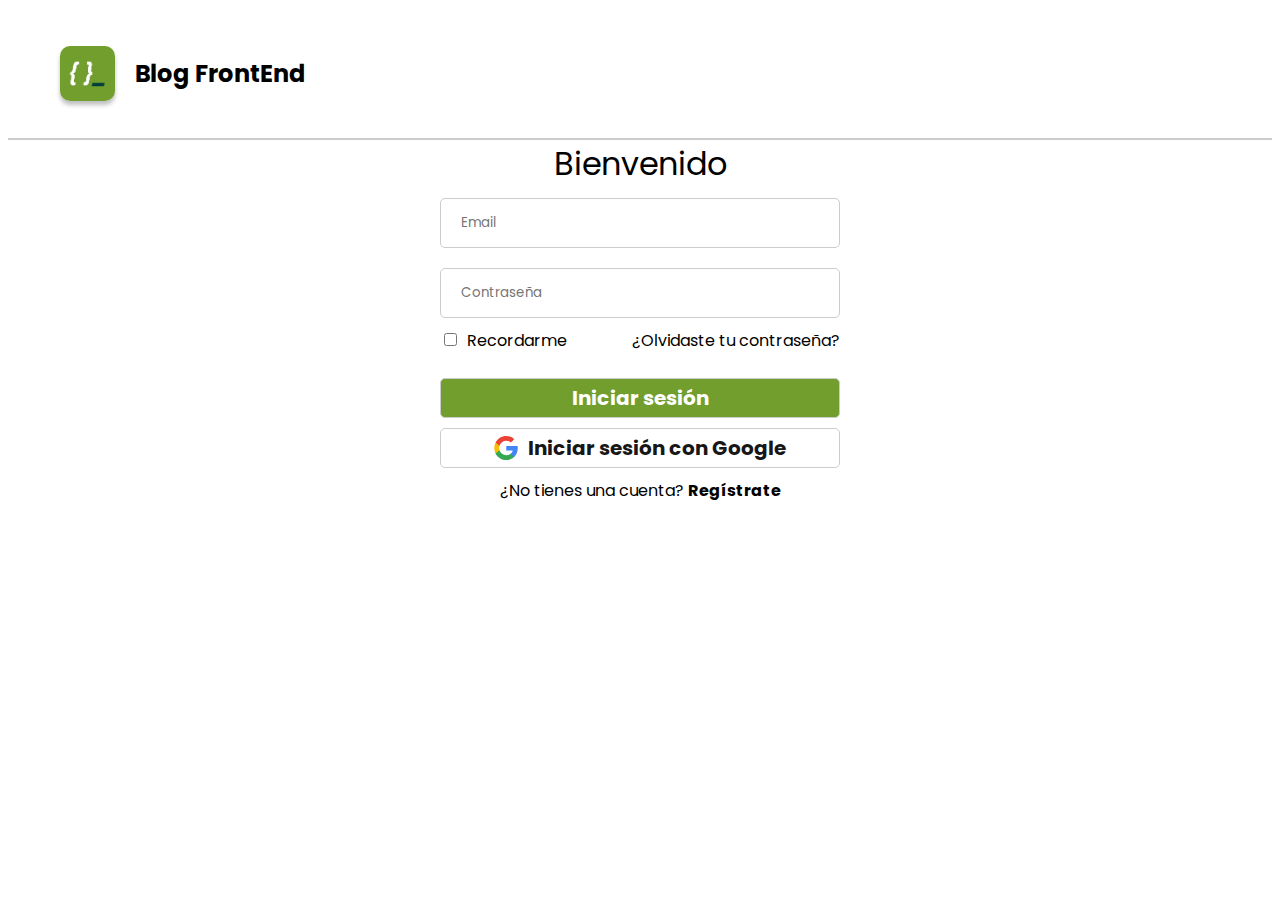
<file: index.html>
<!DOCTYPE html>
<html lang="es-cl">
  <head>
    <meta charset="UTF-8" />
    <meta name="viewport" content="width=device-width, initial-scale=1.0" />
    <title>Blog Frontend</title>
    <link rel="preconnect" href="https://fonts.googleapis.com" />
    <link rel="preconnect" href="https://fonts.gstatic.com" crossorigin />
    <link
      href="https://fonts.googleapis.com/css2?family=Poppins:ital,wght@0,100;0,200;0,300;0,400;0,500;0,600;0,700;0,800;0,900;1,100;1,200;1,300;1,400;1,500;1,600;1,700;1,800;1,900&display=swap"
      rel="stylesheet"
    />
    <link rel="stylesheet" href="./assets/css/main.css" />
  </head>
  <body>
    <header>
      <div class="logo container">
        <div class="logo">
          <img src="./assets/img/logos/adl.png" alt="logo" class="logo__img" />
        </div>
        <p class="logo__text">Blog FrontEnd</p>
      </div>
    </header>
    <div class="container">
      <div class="form-login">
        <h1 class="form-login__title">Bienvenido</h1>
        <form action="#">
          <input class="form-login__input" type="email" placeholder="Email" />
          <input
            class="form-login__input"
            type="password"
            placeholder="Contraseña"
          />
          <div class="form-options">
            <label class="form-options__label">
              <input
                type="checkbox"
                class="form-options__checkbox"
              />Recordarme</label
            >
            <a href="#" class="form-options__forget-password"
              >¿Olvidaste tu contraseña?</a
            >
          </div>
          <button class="form-login__button" data-action="login" data-redirect="blog.html">Iniciar sesión</button>
          <button class="form-login__button form-login__button--google" data-action="login" data-redirect="blog.html"><img src="./assets/img/logos/GoogleLogo.svg" class="form-login__button-img"> Iniciar sesión con Google</button>
          <span class="form-login__register">¿No tienes una cuenta? <a href="register.html" class="form-login__register-link">Regístrate</a></span>
        </form> 
      </div>
    </div>
        <!-- JQuery -->
        <script
        src="https://code.jquery.com/jquery-3.7.1.min.js"
        integrity="sha256-/JqT3SQfawRcv/BIHPThkBvs0OEvtFFmqPF/lYI/Cxo="
        crossorigin="anonymous"
        ></script>
    <script src="./assets/js/auth.js"></script>
  </body>
</html>
</file>
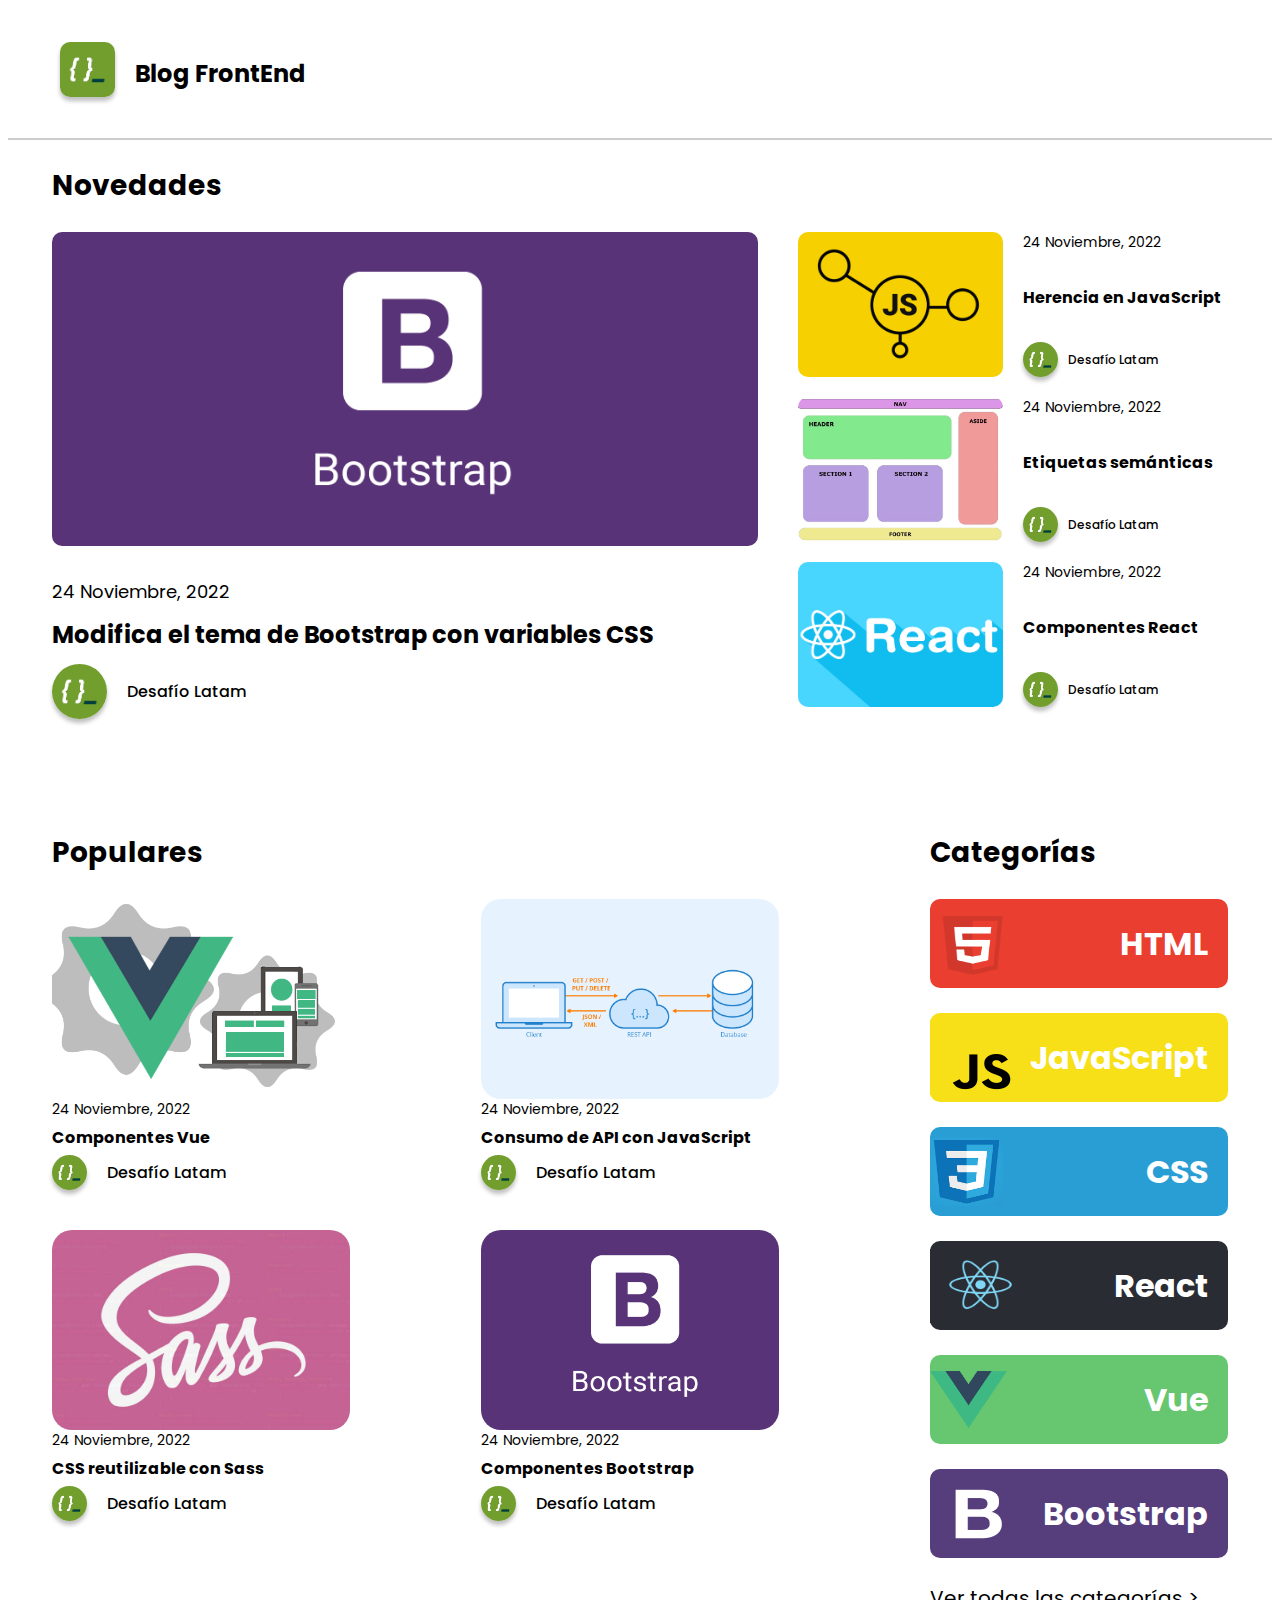
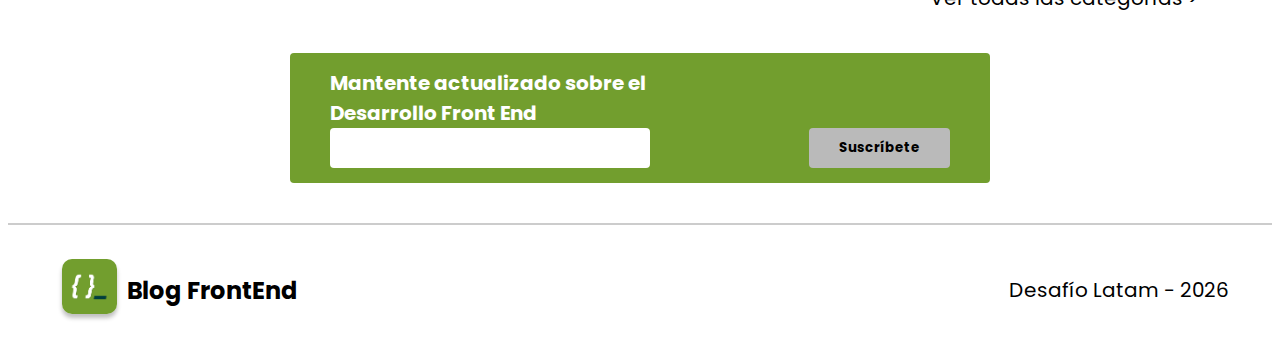
<file: blog.html>
<!DOCTYPE html>
<html lang="es-cl">

<head>
  <meta charset="UTF-8" />
  <meta name="viewport" content="width=device-width, initial-scale=1.0" />
  <title>Blog Frontend - Desafío</title>

  <link rel="preconnect" href="https://fonts.googleapis.com" />
  <link rel="preconnect" href="https://fonts.gstatic.com" crossorigin />
  <link
    href="https://fonts.googleapis.com/css2?family=Poppins:ital,wght@0,100;0,200;0,300;0,400;0,500;0,600;0,700;0,800;0,900;1,100;1,200;1,300;1,400;1,500;1,600;1,700;1,800;1,900&display=swap"
    rel="stylesheet" />
  <link rel="stylesheet" href="./assets/css/main.css" />
</head>

<body>
  <header>
    <div class="logo container">
      <div class="logo">
        <a href="blog.html">
          <img src="./assets/img/logos/adl.png" alt="logo" class="logo__img" />
        </a>
      </div>
      <a href="blog.html" class="logo__text">Blog FrontEnd</a>
    </div>
  </header>
  <section>
    <div class="container">
      <h2 class="featured__title">Novedades</h2>
      <div class="featured__container">
        <div class="first-post">
          <img src="./assets/img/posts/bootstrap.png" class="first-post__img" alt="bootstrap logo" />
          <div class="featured__content">
            <p class="first-post__date">24 Noviembre, 2022</p>
            <h3 class="first-post__title">
              <a href="post.html">Modifica el tema de Bootstrap con variables CSS</a>
            </h3>
            <div class="latam">
              <img src="./assets/img/logos/adl.png" class="latam__img" alt="" />
              <p class="latam__text">Desafío Latam</p>
            </div>
          </div>
        </div>
        <div class="featured__group">
          <div class="post">
            <img src="./assets/img/posts/Herencia-JS.png" class="post__img" alt="js logo" />
            <div class="post__content">
              <p class="post__date">24 Noviembre, 2022</p>
              <h4 class="post__title">Herencia en JavaScript</h4>
              <div class="latam-second">
                <img src="./assets/img/logos/adl.png" class="latam-second__img" alt="" />
                <p class="latam-second__text">Desafío Latam</p>
              </div>
            </div>
          </div>
          <div class="post">
            <img src="./assets/img/posts/Etiquetas-semánticas-HTML.png" class="post__img" alt="grid logo" />
            <div class="post__content">
              <p class="post__date">24 Noviembre, 2022</p>
              <h4 class="post__title">Etiquetas semánticas</h4>
              <div class="latam-second">
                <img src="./assets/img/logos/adl.png" class="latam-second__img" alt="" />
                <p class="latam-second__text">Desafío Latam</p>
              </div>
            </div>
          </div>
          <div class="post">
            <img src="./assets/img/posts/reactComponents.png" class="post__img" alt="react logo" />
            <div class="post__content">
              <p class="post__date">24 Noviembre, 2022</p>
              <h4 class="post__title">Componentes React</h4>
              <div class="latam-second">
                <img src="./assets/img/logos/adl.png" class="latam-second__img" alt="" />
                <p class="latam-second__text">Desafío Latam</p>
              </div>
            </div>
          </div>
        </div>
      </div>
    </div>
  </section>
  <section>
    <div class="container">
      <div class="tech__container">
        <div class="popular">
          <h2 class="featured__title">Populares</h2>
          <div class="entries">
            <div class="entry">
              <img src="./assets/img/posts/vue-components.png" alt="post" class="entry__img" />
              <div class="entry__content">
                <p class="post__date">24 Noviembre, 2022</p>
                <h4 class="post__title">Componentes Vue</h4>
                <div class="latam-second">
                  <img src="./assets/img/logos/adl.png" class="latam-second__img" alt="post logo" />
                  <p class="latam__text">Desafío Latam</p>
                </div>
              </div>
            </div>

            <div class="entry">
              <img src="./assets/img/posts/api-js.png" alt="post" class="entry__img" />
              <div class="entry__content">
                <p class="post__date">24 Noviembre, 2022</p>
                <h4 class="post__title">Consumo de API con JavaScript</h4>
                <div class="latam-second">
                  <img src="./assets/img/logos/adl.png" class="latam-second__img" alt="post logo" />
                  <p class="latam__text">Desafío Latam</p>
                </div>
              </div>
            </div>

            <div class="entry">
              <img src="./assets/img/posts/sass.jpg" alt="post" class="entry__img" />
              <div class="entry__content">
                <p class="post__date">24 Noviembre, 2022</p>
                <h4 class="post__title">CSS reutilizable con Sass</h4>
                <div class="latam-second">
                  <img src="./assets/img/logos/adl.png" class="latam-second__img" alt="post logo" />
                  <p class="latam__text">Desafío Latam</p>
                </div>
              </div>
            </div>
            <div class="entry">
              <img src="./assets/img/posts/bootstrap.png" alt="post" class="entry__img" />
              <div class="entry__content">
                <p class="post__date">24 Noviembre, 2022</p>
                <h4 class="post__title">Componentes Bootstrap</h4>
                <div class="post-latam">
                  <img src="./assets/img/logos/adl.png" class="latam-second__img" alt="post logo" />
                  <p class="latam__text">Desafío Latam</p>
                </div>
              </div>
            </div>
          </div>
        </div>
        <div class="category">
          <h2 class="featured__title">Categorías</h2>
          <div class="category__item html">
            <img src="./assets/img/logos/html.png" alt="logo html" class="category__img-html" />
            <p>HTML</p>
          </div>
          <div class="category__item js">
            <img src="./assets/img/logos/js.png" alt="logo js" class="category__img-js" />
            <p>JavaScript</p>
          </div>
          <div class="category__item css">
            <img src="./assets/img/logos/css.png" alt="logo css" class="category__img-css" />
            <p>CSS</p>
          </div>
          <div class="category__item react">
            <img src="./assets/img/logos/react.png" alt="logo react" class="category__img-react" />
            <p>React</p>
          </div>
          <div class="category__item vue">
            <img src="./assets/img/logos/vue.png" alt="logo vue" class="category__img-vue" />
            <p>Vue</p>
          </div>
          <div class="category__item bootstrap">
            <img src="./assets/img/logos/bootstrap-logo.png" alt="logo bootstrap" class="category__img-bootstrap" />
            <p>Bootstrap</p>
          </div>
          <p class="category__text">Ver todas las categorías ></p>
        </div>
      </div>
    </div>
  </section>

  <section>
    <div class="container newsletter">
      <h5 class="newsletter__title">
        Mantente actualizado sobre el <br />
        Desarrollo Front End
      </h5>
      <div class="newsletter__form">
        <input type="email" class="newsletter__form--input" />
        <button class="newsletter__form--button">Suscríbete</button>
      </div>
    </div>
  </section>

  <footer>
    <div class="container footer">
      <div class="logo">
        <div>
          <img src="./assets/img/logos/adl.png" alt="logo" class="logo__img" />
        </div>
        <p class="logo__text">Blog FrontEnd</p>
      </div>
      <p class="footer__date" id="currentYear"></p>
    </div>
  </footer>

  <script src="./assets/js/main.js"></script>
</body>

</html>
</file>
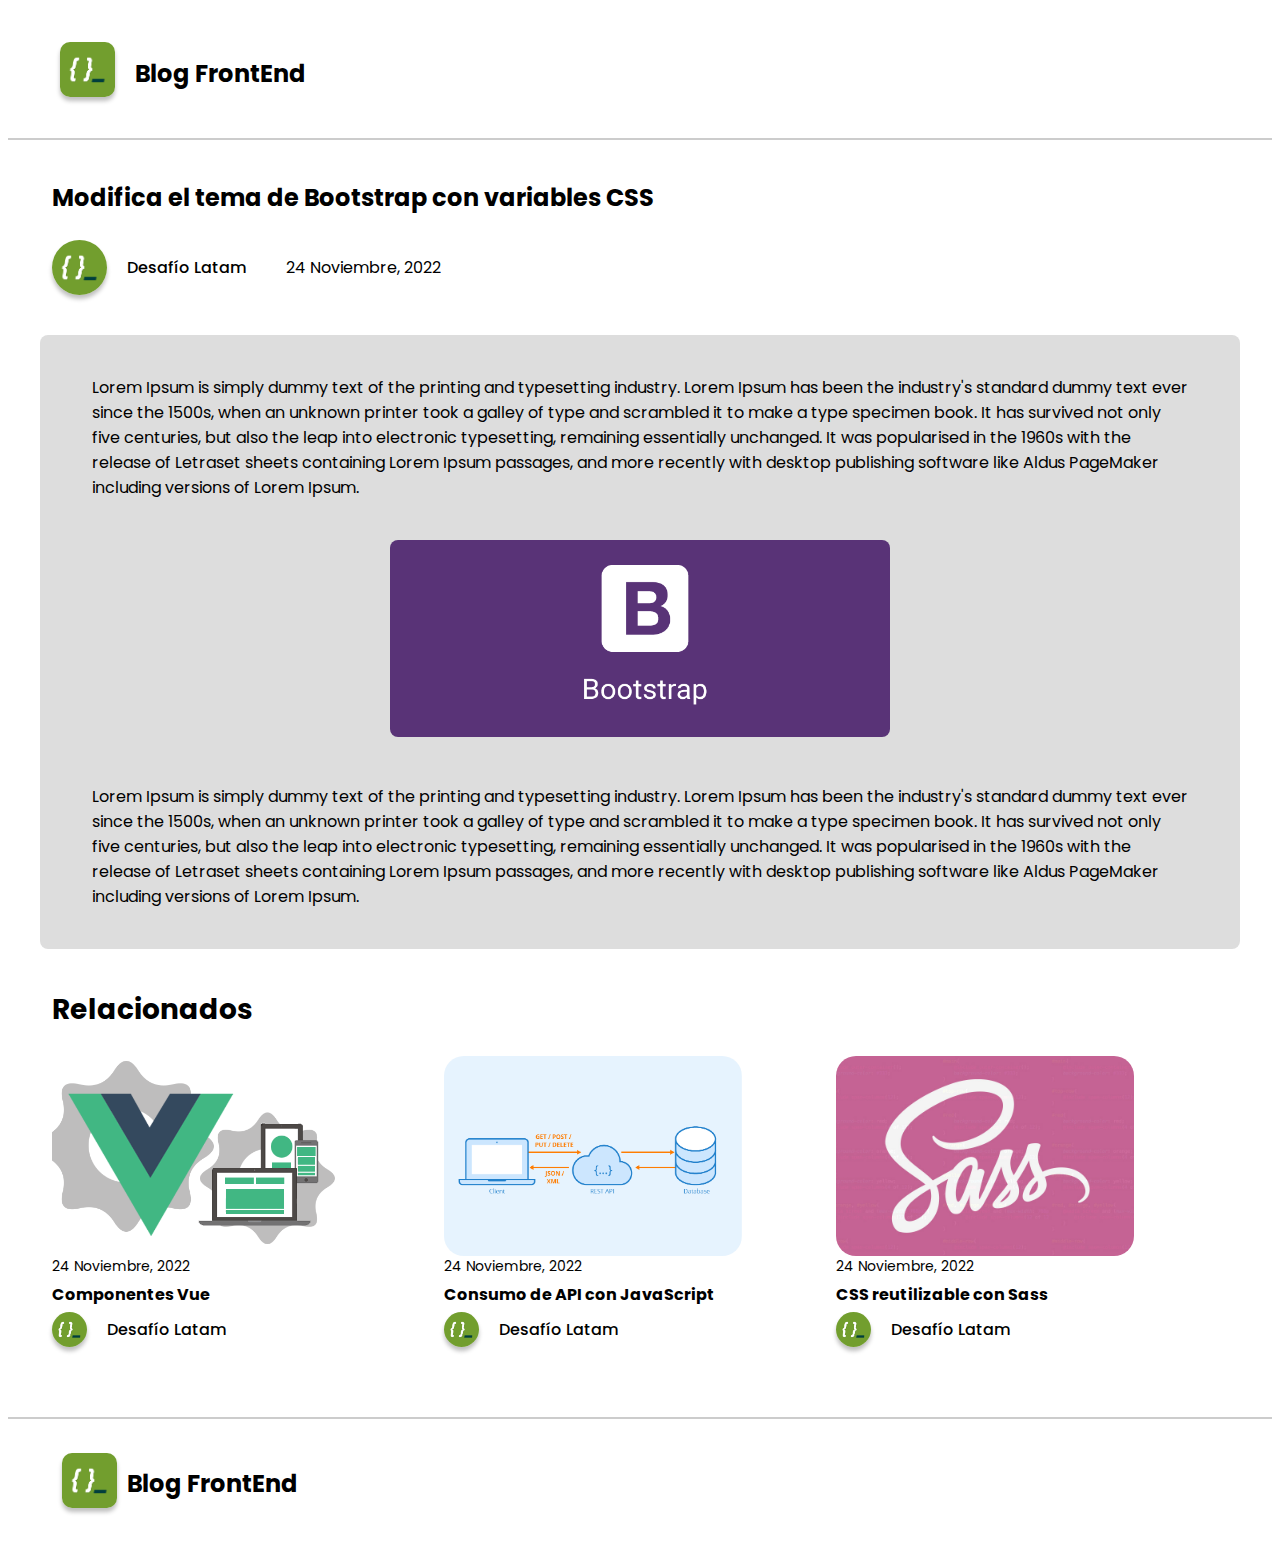
<file: post.html>
<!DOCTYPE html>
<html lang="es-cl">
  <head>
    <meta charset="UTF-8" />
    <meta name="viewport" content="width=device-width, initial-scale=1.0" />
    <title>Blog Frontend Post - Desafío</title>

    <link rel="preconnect" href="https://fonts.googleapis.com" />
    <link rel="preconnect" href="https://fonts.gstatic.com" crossorigin />
    <link
      href="https://fonts.googleapis.com/css2?family=Poppins:ital,wght@0,100;0,200;0,300;0,400;0,500;0,600;0,700;0,800;0,900;1,100;1,200;1,300;1,400;1,500;1,600;1,700;1,800;1,900&display=swap"
      rel="stylesheet"
    />
    <link rel="stylesheet" href="./assets/css/main.css" />
  </head>
  <body>
    <header>
      <div class="logo container">
        <div class="logo">
          <a href="blog.html">
            <img
              src="./assets/img/logos/adl.png"
              alt="logo"
              class="logo__img"
            />
          </a>
        </div>
        <a href="blog.html" class="logo__text">Blog FrontEnd</a>
      </div>
    </header>
    <section class="post__section">
      <div class="container">
        <div>
          <h2>Modifica el tema de Bootstrap con variables CSS</h2>
          <div class="header">
            <div class="latam">
              <img src="./assets/img/logos/adl.png" class="latam__img" alt="" />
              <p class="latam__text">Desafío Latam</p>
            </div>
            <p class="header__post--date">24 Noviembre, 2022</p>
          </div>
        </div>
      </div>
      <article class="container post__bootstrap">
        <p class="post__booststrap--text">
          Lorem Ipsum is simply dummy text of the printing and typesetting
          industry. Lorem Ipsum has been the industry's standard dummy text ever
          since the 1500s, when an unknown printer took a galley of type and
          scrambled it to make a type specimen book. It has survived not only
          five centuries, but also the leap into electronic typesetting,
          remaining essentially unchanged. It was popularised in the 1960s with
          the release of Letraset sheets containing Lorem Ipsum passages, and
          more recently with desktop publishing software like Aldus PageMaker
          including versions of Lorem Ipsum.
        </p>
        <div class="post__bootstrap--assets">
          <img
            src="./assets/img/posts/bootstrap.png"
            alt="bootstrap image"
            class="post__bootstrap--image"
          />
        </div>
        <p class="post__booststrap--text">
          Lorem Ipsum is simply dummy text of the printing and typesetting
          industry. Lorem Ipsum has been the industry's standard dummy text ever
          since the 1500s, when an unknown printer took a galley of type and
          scrambled it to make a type specimen book. It has survived not only
          five centuries, but also the leap into electronic typesetting,
          remaining essentially unchanged. It was popularised in the 1960s with
          the release of Letraset sheets containing Lorem Ipsum passages, and
          more recently with desktop publishing software like Aldus PageMaker
          including versions of Lorem Ipsum.
        </p>
      </article>
      <div class="container related">
        <h2 class="featured__title">Relacionados</h2>
        <div class="related__entries">
          <div class="entry">
            <img
              src="./assets/img/posts/vue-components.png"
              alt="post"
              class="entry__img"
            />
            <div class="entry__content">
              <p class="post__date">24 Noviembre, 2022</p>
              <h4 class="post__title">Componentes Vue</h4>
              <div class="latam-second">
                <img
                  src="./assets/img/logos/adl.png"
                  class="latam-second__img"
                  alt="post logo"
                />
                <p class="latam__text">Desafío Latam</p>
              </div>
            </div>
          </div>

          <div class="entry">
            <img
              src="./assets/img/posts/api-js.png"
              alt="post"
              class="entry__img"
            />
            <div class="entry__content">
              <p class="post__date">24 Noviembre, 2022</p>
              <h4 class="post__title">Consumo de API con JavaScript</h4>
              <div class="latam-second">
                <img
                  src="./assets/img/logos/adl.png"
                  class="latam-second__img"
                  alt="post logo"
                />
                <p class="latam__text">Desafío Latam</p>
              </div>
            </div>
          </div>

          <div class="entry">
            <img
              src="./assets/img/posts/sass.jpg"
              alt="post"
              class="entry__img"
            />
            <div class="entry__content">
              <p class="post__date">24 Noviembre, 2022</p>
              <h4 class="post__title">CSS reutilizable con Sass</h4>
              <div class="latam-second">
                <img
                  src="./assets/img/logos/adl.png"
                  class="latam-second__img"
                  alt="post logo"
                />
                <p class="latam__text">Desafío Latam</p>
              </div>
            </div>
          </div>
        </div>
      </div>
    </section>
    <footer>
      <div class="container footer">
        <div class="logo">
          <div>
            <img
              src="./assets/img/logos/adl.png"
              alt="logo"
              class="logo__img"
            />
          </div>
          <p class="logo__text">Blog FrontEnd</p>
        </div>
        <p class="footer__date" id="currentYear"></p>
      </div>
    </footer>
  </body>
</html>
</file>
<file: assets/css/main.css>
/* Globals */
:root {
  --black: #000000;
  --red: #E93E30;
  --yellow: #F7E018;
  --blue: #299ED5;
  --dark: #292C33;
  --green: #67C770;
  --purple: #563D7C;
  --dark-green: ${$dark-green};
}

html {
  box-sizing: border-box;
  font-size: 62.5%;
  text-wrap: pretty;
}

*,
*::before,
*::after {
  box-sizing: inherit;
}

body {
  font-size: 1.6rem;
}

img {
  width: 100%;
}

h1,
h2,
h3,
h4,
p {
  margin: 0;
  padding: 0;
}

a, a:visited {
  color: #000000;
  text-decoration: none;
}

.container {
  max-width: 120rem;
  margin: 0 auto;
  padding: 0 1.2rem;
}

* {
  font-family: "Poppins", sans-serif;
}

/* Header */
header {
  border-bottom: 2px solid #cccccc;
}

section {
  padding-bottom: 4rem;
}

.logo {
  display: flex;
  justify-content: left;
  align-items: center;
  height: 13rem;
  padding: 1rem;
}

.logo__text {
  font-weight: 700;
  font-size: 2.4rem;
  padding: 0 1rem;
}

.logo__img {
  height: 5.5rem;
  width: 5.5rem;
  border-radius: 1rem;
  box-shadow: 0px 4px 4px 0px rgba(0, 0, 0, 0.2509803922);
}

.form-login {
  display: flex;
  flex-direction: column;
  margin: 0 auto;
  width: 400px;
  text-align: center;
}
.form-login__title {
  width: 100%;
  font-weight: 400;
}

.form-options {
  display: flex;
  width: 100%;
  justify-content: space-between;
}
.form-options__checkbox {
  margin-right: 10px;
}
.form-options__forget-password {
  text-decoration: none;
  margin-bottom: 20px;
}

/* Footer */
footer {
  border-top: 2px solid #cccccc;
}

.footer {
  display: flex;
  justify-content: space-between;
  align-items: center;
  flex-direction: row;
}

.footer__date {
  font-size: 2rem;
}

/* Tech */
.entries {
  display: grid;
  grid-template-columns: 1fr 1fr;
  gap: 1rem;
}

.post-latam {
  display: flex;
  align-items: center;
}

.entry__img {
  height: 20rem;
  border-radius: 2rem;
  width: 29.8rem;
  -o-object-fit: cover;
     object-fit: cover;
}

.tech__container {
  display: grid;
  grid-template-columns: 1fr 29.8rem;
  gap: 3rem;
}

.entry {
  display: flex;
  flex-direction: column;
  margin-bottom: 3rem;
}

.category__item {
  display: flex;
  justify-content: space-between;
  height: 8.9rem;
  padding-right: 2rem;
  border-radius: 1rem;
  margin-bottom: 2.5rem;
  align-items: center;
}

.category__item p {
  color: white;
  font-weight: 700;
  font-size: 3.2rem;
}

.html {
  background-color: var(--red);
}

.js {
  background-color: var(--yellow);
}

.css {
  background-color: var(--blue);
}

.react {
  background-color: var(--dark);
}

.vue {
  background-color: var(--green);
}

.bootstrap {
  background-color: var(--purple);
}

.category__img-html {
  width: 8.5rem;
  height: 7.4rem;
}

.category__img-js {
  width: 8.7rem;
  height: 7.5rem;
}

.category__img-css {
  width: 7.3rem;
  height: 6.8rem;
}

.category__img-react {
  width: 9.9rem;
  height: 7.4rem;
}

.category__img-vue {
  width: 7.7rem;
  height: 5.7rem;
}

.category__img-bootstrap {
  width: 9.1rem;
  height: 8rem;
}

.category__text {
  font-size: 2rem;
}

/* Featured */
.featured__container {
  display: grid;
  grid-template-columns: 60% 1fr;
  gap: 4rem;
  padding-bottom: 4rem;
}

.first-post {
  display: flex;
  flex-direction: column;
  height: 100%;
  gap: 2rem;
}

.featured__title,
.popular__title {
  font-weight: 700;
  font-size: 2.8rem;
  margin: 2.5rem 0;
}

.featured__content {
  display: flex;
  flex-direction: column;
  height: 100%;
}

.first-post__date {
  font-size: 1.8rem;
  margin: 1.2rem 0;
}

.first-post__title {
  font-size: 2.4rem;
  font-weight: 700;
  margin-bottom: 1.2rem;
}

.post__date {
  font-size: 1.4rem;
}

.post {
  display: grid;
  grid-template-columns: 1fr 1fr;
  gap: 2rem;
  align-items: center;
  margin-bottom: 2rem;
}

.post__content {
  display: flex;
  flex-direction: column;
  justify-content: space-between;
  height: 100%;
}

.post__title {
  margin: 0.5rem 0;
}

.post__img,
.first-post__img {
  border-radius: 1rem;
  -o-object-fit: cover;
     object-fit: cover;
}

.first-post__img {
  min-height: 31.4rem;
}

.post__img {
  min-height: 14.5rem;
}

.latam,
.latam-second {
  display: flex;
  align-items: center;
}

.latam__img,
.latam-second__img {
  border-radius: 100%;
  box-shadow: 0px 4px 4px 0px rgba(0, 0, 0, 0.2509803922);
}

.latam__img {
  width: 5.5rem;
  height: 5.5rem;
}

.latam-second__img {
  width: 3.5rem;
  height: 3.5rem;
}

.latam__text,
.latam-second__text {
  font-weight: 500;
}

.latam__text {
  margin-left: 2rem;
  font-size: 1.6rem;
}

.latam-second__text {
  margin-left: 1rem;
  font-size: 1.2rem;
}

.newsletter {
  background-color: #729E2E;
  color: white;
  border-radius: 0.4rem;
  padding: 1.5rem 4rem;
  max-width: 70rem;
}
.newsletter__title {
  padding: 0;
  margin: 0;
  font-size: 2rem;
}
.newsletter__form {
  display: flex;
  justify-content: space-between;
  flex-direction: row;
  gap: 2rem;
}
.newsletter__form--input {
  border-radius: 0.4rem;
  border: none;
  width: 100%;
  max-width: 32rem;
  padding: 1rem 3rem;
}
.newsletter__form--button {
  border-radius: 0.4rem;
  border: none;
  max-width: 32rem;
  padding: 1rem 3rem;
  font-weight: 700;
  background-color: rgb(186, 186, 186);
  transition: all ease-in 0.3s;
}
.newsletter__form--button:hover {
  opacity: 0.8;
}

@media screen and (max-width: 768px) {
  .newsletter__form {
    flex-direction: column;
    gap: 1rem;
  }
  .newsletter__form--input, .newsletter__form--button {
    margin: auto;
  }
}
.post__section {
  margin-top: 4rem;
}

.header {
  display: flex;
  margin-top: 2.5rem;
  align-items: center;
}

.header__post--date {
  margin-left: 4rem;
}

.post__bootstrap {
  margin-top: 4rem;
  margin-bottom: 4rem;
  background-color: rgb(221, 221, 221);
  border-radius: 0.8rem;
}

.post__booststrap--text {
  padding: 4rem;
}

.post__bootstrap--assets {
  width: 100%;
  text-align: center;
  padding: 0 2rem;
}

.post__bootstrap--image {
  max-width: 50rem;
  margin: auto;
  border-radius: 0.8rem;
}

.related__entries {
  display: grid;
  grid-template-columns: 1fr 1fr 1fr;
}

@media screen and (max-width: 1028px) {
  .related__entries {
    grid-template-columns: 1fr;
  }
  .related {
    padding: 4rem;
  }
}
.form-login__button {
  width: 100%;
  margin: 5px 0;
  background-color: #729E2E;
  height: 40px;
  border-radius: 5px;
  border: 1px solid #ccc;
  color: #fff;
  font-weight: bold;
  font-size: 20px;
  transition: all ease-in 0.2s;
}
.form-login__button--google {
  display: flex;
  justify-content: center;
  align-items: center;
  background-color: #fff;
  color: #171717;
  margin-bottom: 10px;
}
.form-login__button:hover {
  opacity: 0.8;
}

.form-login__button-img {
  margin-right: 10px;
  max-width: 2.4rem;
}

.form-login__register-link {
  text-decoration: none;
  font-weight: bold;
}

.form-login__input {
  width: 100%;
  height: 50px;
  border-radius: 5px;
  border: 1px solid #ccc;
  margin: 10px 0;
  padding-left: 20px;
}

@media screen and (max-width: 768px) {
  .featured__container,
  .post,
  .tech__container {
    grid-template-columns: 1fr;
  }
  .latam-second__text {
    padding: 1.6rem;
  }
  .first-post__img,
  .post__img,
  .entry__img {
    height: 100%;
    width: 100%;
  }
  .footer {
    flex-direction: column;
  }
}
@media screen and (max-width: 1028px) {
  .entries {
    grid-template-columns: 1fr;
  }
  .entry {
    margin-left: auto;
    margin-right: auto;
    margin-bottom: 3rem;
  }
}/*# sourceMappingURL=main.css.map */
</file>
